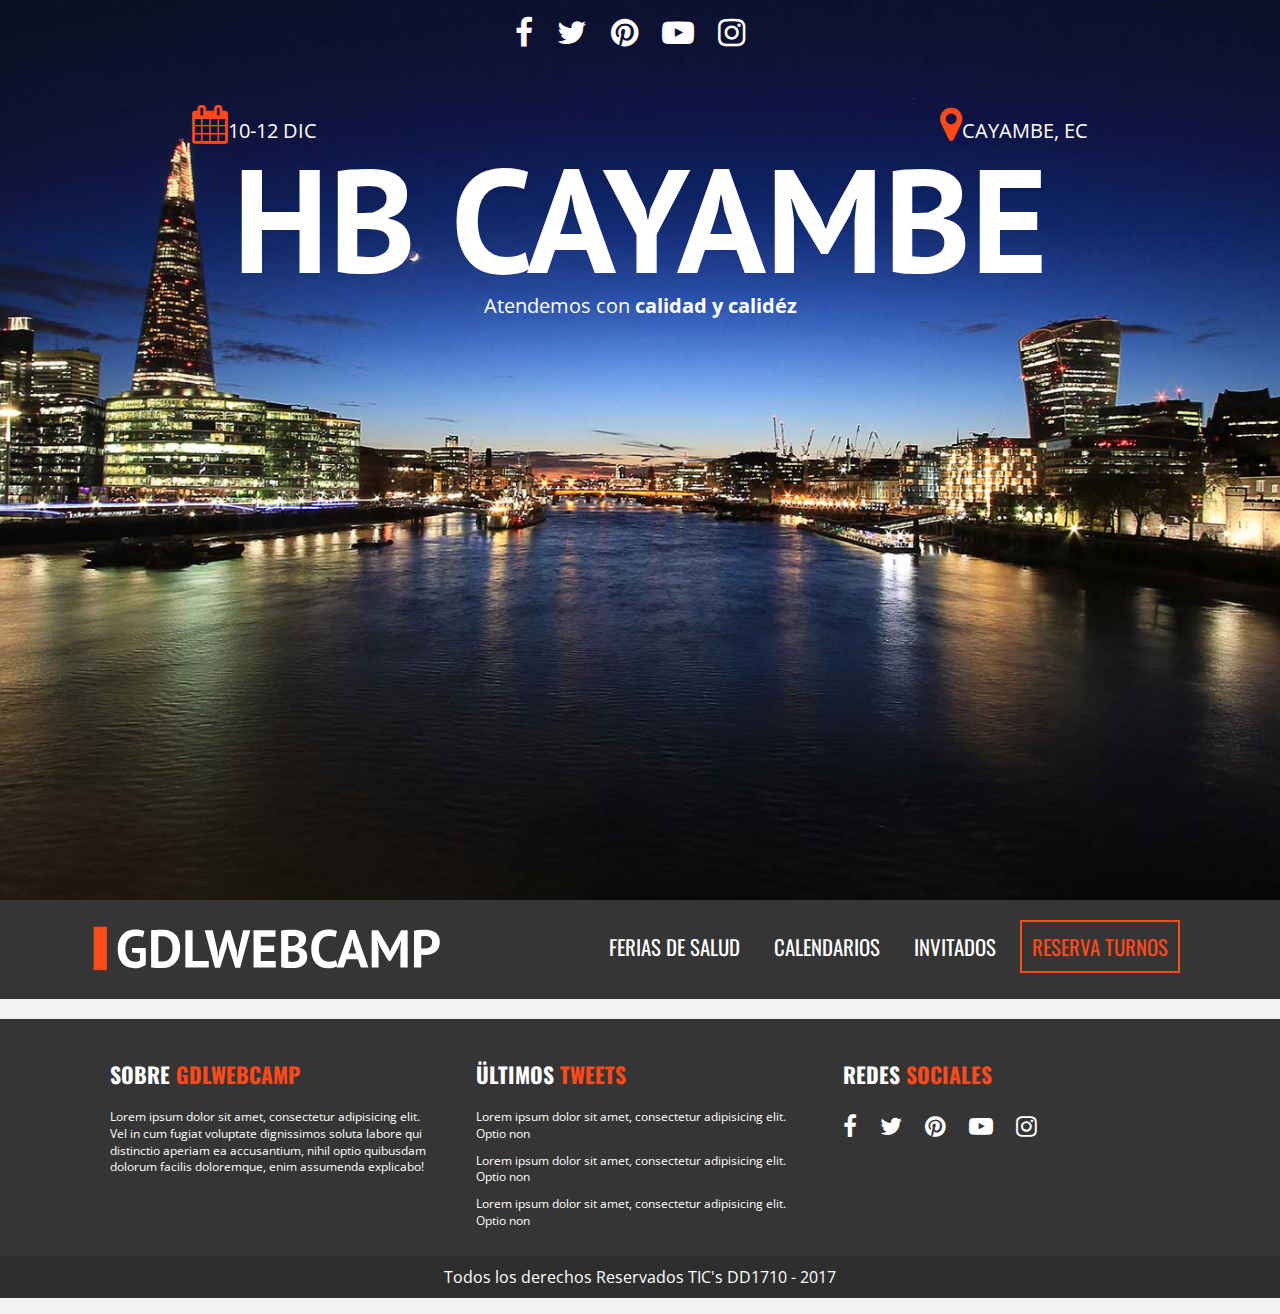
<file: registro.html>
<!doctype html>
<html class="no-js" lang="es">
    <head>
        <meta charset="utf-8">
        <meta http-equiv="x-ua-compatible" content="ie=edge">
        <title></title>
        <meta name="description" content="">
        <meta name="viewport" content="width=device-width, initial-scale=1">

        <link rel="apple-touch-icon" href="apple-touch-icon.png">
        <!-- Place favicon.ico in the root directory -->

        <link rel="stylesheet" href="css/normalize.css">
        <link rel="stylesheet" href="css/font-awesome.min.css">
        <link href="https://fonts.googleapis.com/css?family=Open+Sans|Oswald|PT+Sans" rel="stylesheet"> 
        <link rel="stylesheet" href="css/main.css">
        <script src="js/vendor/modernizr-2.8.3.min.js"></script>
    </head>
    <body>
        <!--[if lt IE 8]>
            <p class="browserupgrade">You are using an <strong>outdated</strong> browser. Please <a href="http://browsehappy.com/">upgrade your browser</a> to improve your experience.</p>
        <![endif]-->

        <!-- Add your site or application content here -->
        <header class="site-header">
            <div class="hero">
                <div class="contenido-header">
                    <nav class="redes-sociales">
                        <a href="#"><i class="fa fa-facebook" aria-hidden="true"></i></a>
                        <a href="#"><i class="fa fa-twitter" aria-hidden="true"></i></a>
                        <a href="#"><i class="fa fa-pinterest" aria-hidden="true"></i></a>
                        <a href="#"><i class="fa fa-youtube-play" aria-hidden="true"></i></a>
                        <a href="#"><i class="fa fa-instagram" aria-hidden="true"></i></a>
                    </nav>
                    <div class="informacion-evento">
                        <div class="clearfix">
                            <p class="fecha"><i class="fa fa-calendar" aria-hidden="true"></i>10-12 Dic</p>
                            <p class="ciudad"><i class="fa fa-map-marker" aria-hidden="true"></i>Cayambe, EC</p>
                        </div>
                       
                        <h1 class="nombre-sitio">HB Cayambe</h1>
                        <p class="slogan">Atendemos con <span>calidad y calidéz</span> </p>
                   </div> <!--Fin informacion evento -->
                  

                </div>
                
            </div> <!--Fin hero-->

         </header>

         <div class="barra">
            <div class="contenedor clearfix">
                <div class="logo">
                    <img src="img/logo.svg" alt="logo gdlwebcamp">
                </div>
                
                <div class="menu-movil">
                    <span></span>
                    <span></span>
                    <span></span>
                </div>

                <nav class="navegacion-principal clearfix">
                    <a href="#">Ferias de Salud</a>
                    <a href="#">Calendarios</a>
                    <a href="#">Invitados</a>
                    <a href="registro.html">Reserva Turnos</a>
                </nav>

            </div> <!--fin Contenedor -->

        </div> <!--fin Barra -->



            <footer class="site-footer">
                <div class="contenedor clearfix">
                    <div class="footer-informacion">
                        <h3>Sobre <span>gdlwebcamp</span></h3>
                        <p>Lorem ipsum dolor sit amet, consectetur adipisicing elit. Vel in cum fugiat voluptate dignissimos soluta labore qui distinctio aperiam ea accusantium, nihil optio quibusdam dolorum facilis doloremque, enim assumenda explicabo!</p>
                    </div>
                    <div class="ultimos-tweets">
                        <h3>ültimos <span>tweets</span></h3>
                        <ul>
                            <li>Lorem ipsum dolor sit amet, consectetur adipisicing elit. Optio non</li>
                            <li>Lorem ipsum dolor sit amet, consectetur adipisicing elit. Optio non</li>
                            <li>Lorem ipsum dolor sit amet, consectetur adipisicing elit. Optio non</li>
                        </ul>
                    </div>
                    <div class="footer-informacion">
                        <h3>Redes <span>sociales</span></h3>
                         <nav class="redes-sociales">
                        <a href="#"><i class="fa fa-facebook" aria-hidden="true"></i></a>
                        <a href="#"><i class="fa fa-twitter" aria-hidden="true"></i></a>
                        <a href="#"><i class="fa fa-pinterest" aria-hidden="true"></i></a>
                        <a href="#"><i class="fa fa-youtube-play" aria-hidden="true"></i></a>
                        <a href="#"><i class="fa fa-instagram" aria-hidden="true"></i></a>
                        </nav>
                    </div>
                                       
                </div>
                <p class="copyright">
                    Todos los derechos Reservados TIC's DD1710 - 2017
                </p>
            </footer>


        <script src="https://code.jquery.com/jquery-1.12.0.min.js"></script>
        <script>window.jQuery || document.write('<script src="js/vendor/jquery-1.12.0.min.js"><\/script>')</script>
        <script src="js/plugins.js"></script>
        <script src="js/main.js"></script>

        <!-- Google Analytics: change UA-XXXXX-X to be your site's ID. -->
        <script>
            (function(b,o,i,l,e,r){b.GoogleAnalyticsObject=l;b[l]||(b[l]=
            function(){(b[l].q=b[l].q||[]).push(arguments)});b[l].l=+new Date;
            e=o.createElement(i);r=o.getElementsByTagName(i)[0];
            e.src='https://www.google-analytics.com/analytics.js';
            r.parentNode.insertBefore(e,r)}(window,document,'script','ga'));
            ga('create','UA-XXXXX-X','auto');ga('send','pageview');
        </script>
    </body>
</html>
</file>
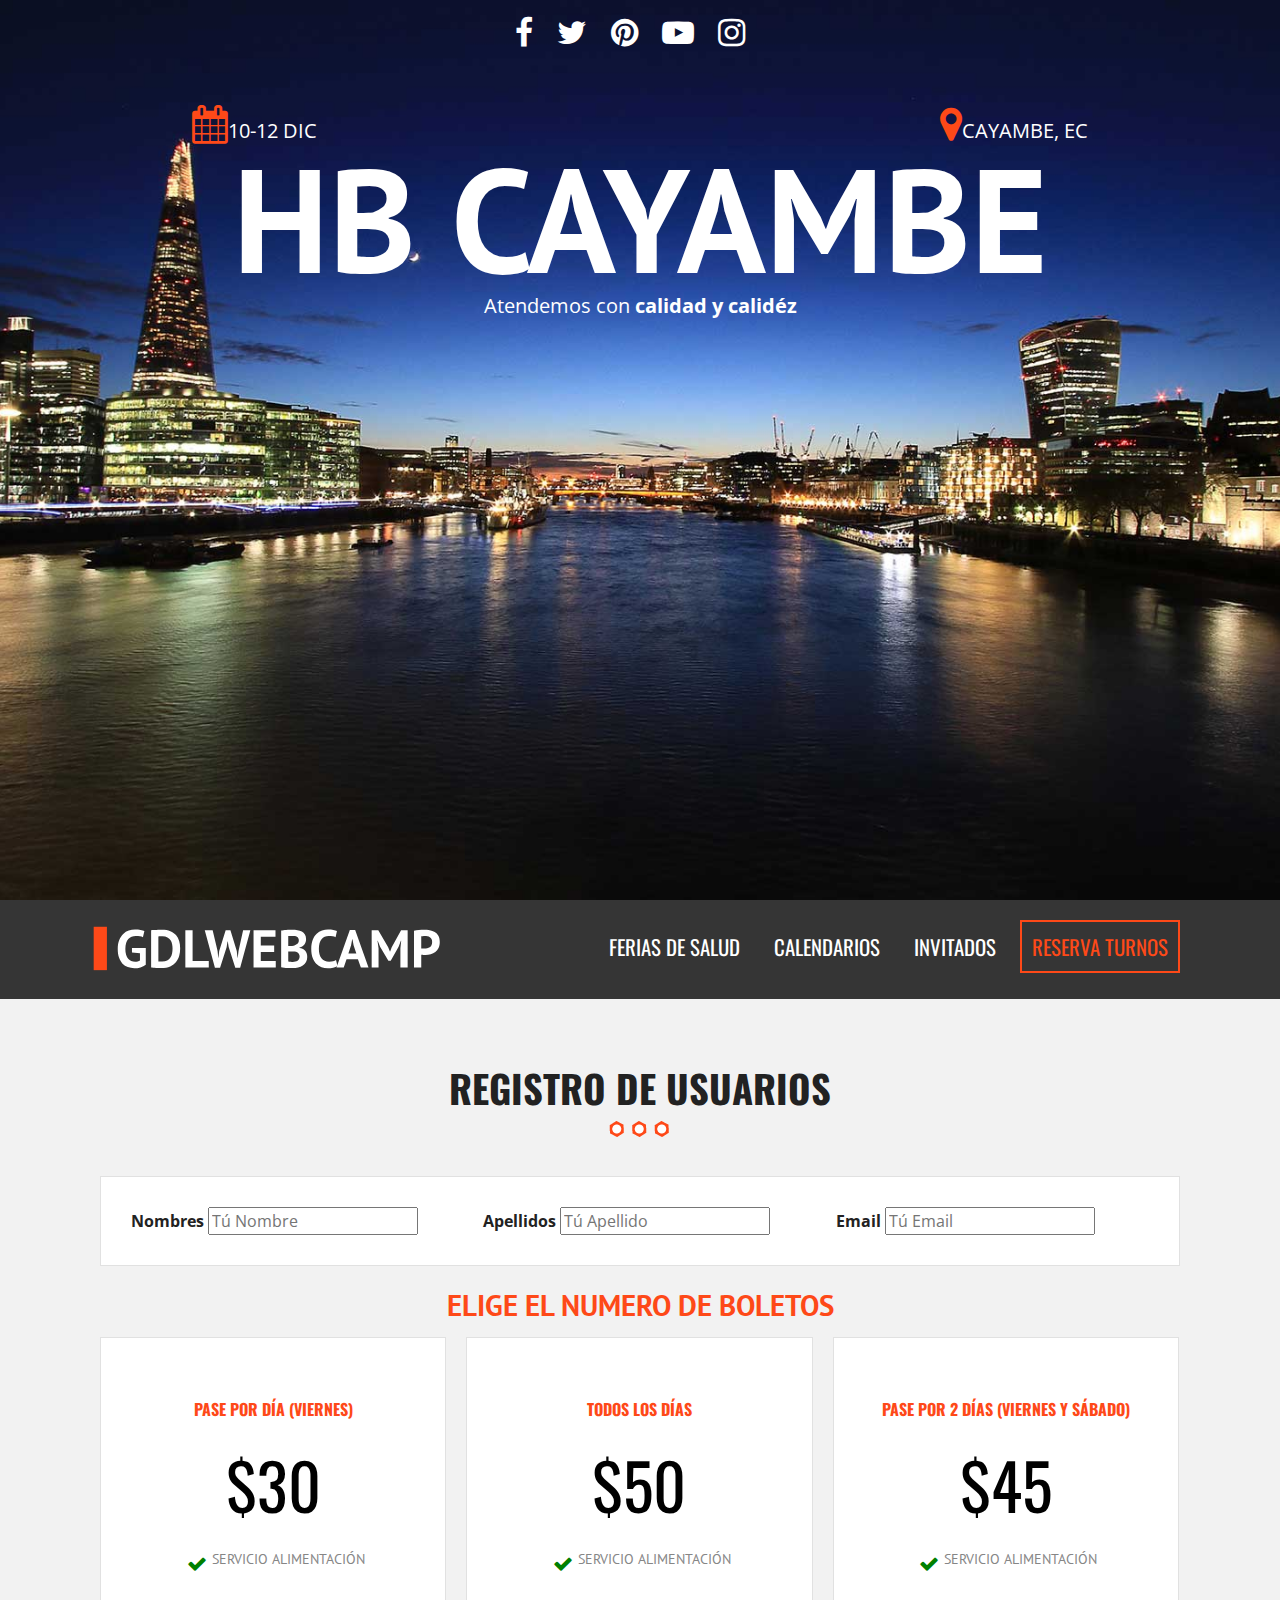
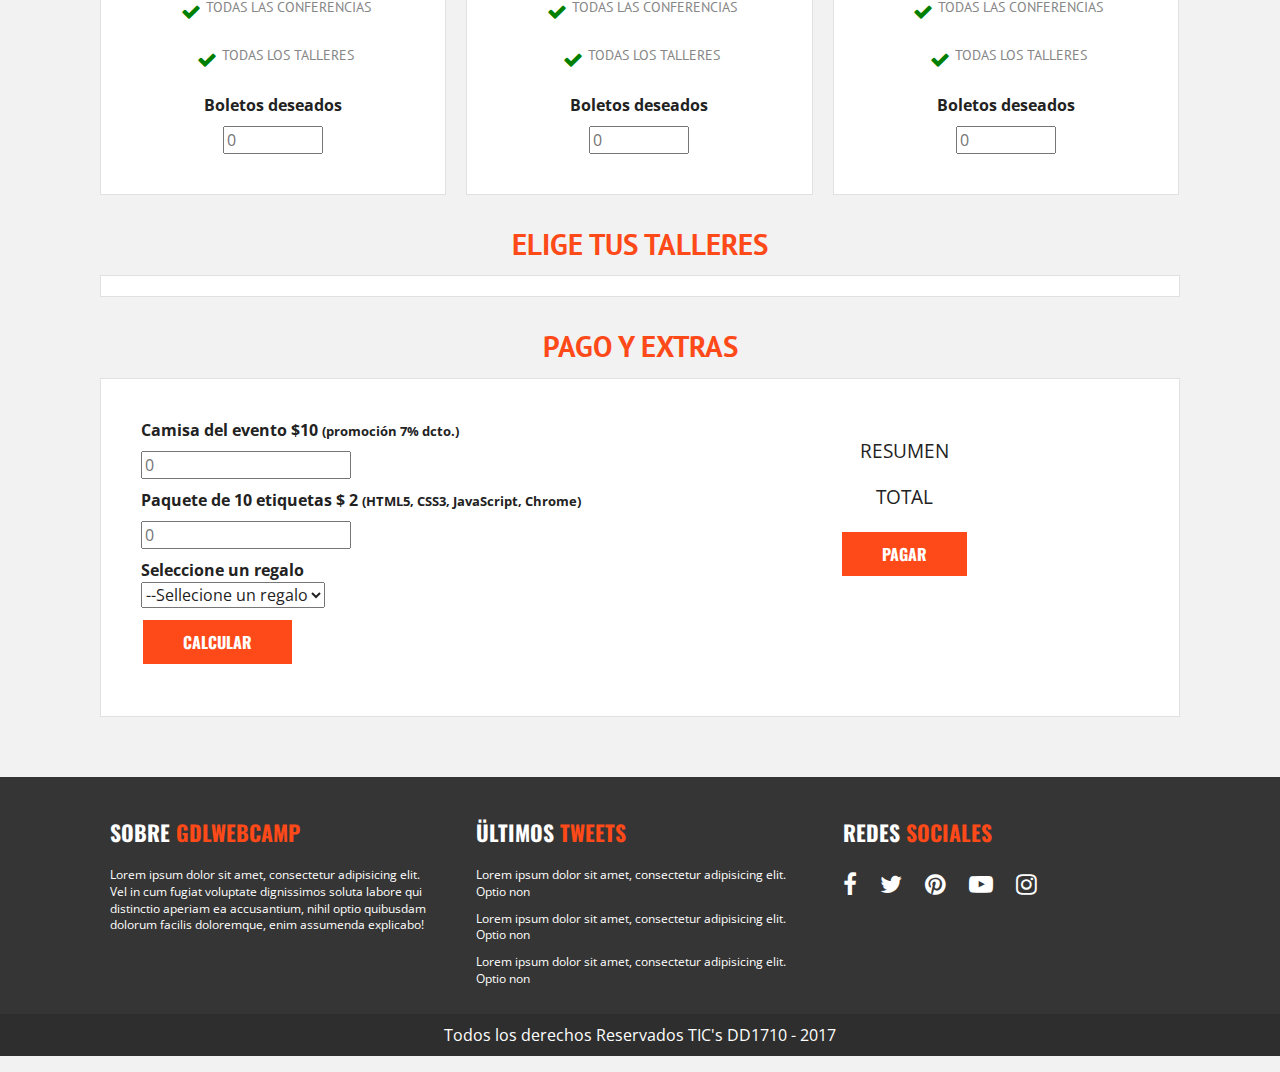
<file: registro2.html>
<!doctype html>
<html class="no-js" lang="es">
    <head>
        <meta charset="utf-8">
        <meta http-equiv="x-ua-compatible" content="ie=edge">
        <title></title>
        <meta name="description" content="">
        <meta name="viewport" content="width=device-width, initial-scale=1">

        <link rel="apple-touch-icon" href="apple-touch-icon.png">
        <!-- Place favicon.ico in the root directory -->

        <link rel="stylesheet" href="css/normalize.css">
        <link rel="stylesheet" href="css/font-awesome.min.css">
        <link href="https://fonts.googleapis.com/css?family=Open+Sans|Oswald|PT+Sans" rel="stylesheet"> 
        <link rel="stylesheet" href="css/main.css">
        <script src="js/vendor/modernizr-2.8.3.min.js"></script>
    </head>
    <body>
        <!--[if lt IE 8]>
            <p class="browserupgrade">You are using an <strong>outdated</strong> browser. Please <a href="http://browsehappy.com/">upgrade your browser</a> to improve your experience.</p>
        <![endif]-->

        <!-- Add your site or application content here -->
        <header class="site-header">
            <div class="hero">
                <div class="contenido-header">
                    <nav class="redes-sociales">
                        <a href="#"><i class="fa fa-facebook" aria-hidden="true"></i></a>
                        <a href="#"><i class="fa fa-twitter" aria-hidden="true"></i></a>
                        <a href="#"><i class="fa fa-pinterest" aria-hidden="true"></i></a>
                        <a href="#"><i class="fa fa-youtube-play" aria-hidden="true"></i></a>
                        <a href="#"><i class="fa fa-instagram" aria-hidden="true"></i></a>
                    </nav>
                    <div class="informacion-evento">
                        <div class="clearfix">
                            <p class="fecha"><i class="fa fa-calendar" aria-hidden="true"></i>10-12 Dic</p>
                            <p class="ciudad"><i class="fa fa-map-marker" aria-hidden="true"></i>Cayambe, EC</p>
                        </div>
                       
                        <h1 class="nombre-sitio">HB Cayambe</h1>
                        <p class="slogan">Atendemos con <span>calidad y calidéz</span> </p>
                   </div> <!--Fin informacion evento -->
               </div> 
            </div> <!--Fin hero-->

         </header>

         <div class="barra">
            <div class="contenedor clearfix">
                <div class="logo">
                    <img src="img/logo.svg" alt="logo gdlwebcamp">
                </div>
                
                <div class="menu-movil">
                    <span></span>
                    <span></span>
                    <span></span>
                </div>

                <nav class="navegacion-principal clearfix">
                    <a href="#">Ferias de Salud</a>
                    <a href="#">Calendarios</a>
                    <a href="#">Invitados</a>
                    <a href="registro.html">Reserva Turnos</a>
                </nav>

            </div> <!--fin Contenedor -->

        </div> <!--fin Barra -->
        
        <section class="seccion contenedor">
            <h2> Registro de Usuarios</h2>
            <form id="registro" class="registro" action="index.html" method="post">
                <div id="datos_usuario" class="registro caja clearfix">
                    <div class="campo">
                        <label for="nombre">Nombres </label>
                        <input type="text" id="nombre" name="nombre" placeholder="Tú Nombre">
                    </div>
                     <div class="campo">
                        <label for="apellido">Apellidos </label>
                        <input type="text" id="apellido" name="apellido" placeholder="Tú Apellido">
                    </div>
                    <div class="campo">
                        <label for="email">Email </label>
                        <input type="email" id="email" name="email" placeholder="Tú Email">
                    </div>
                    <div class="error"></div>
                </div> <!--- Final datos usuarios -->
                
                <div class="paquetes">
                    <h3>Elige el numero de boletos</h3>
                    <ul class="lista-precios clearfix">
                    <li>
                        <div class="tabla-precio">
                            <h3>Pase por día (Viernes) </h3>
                            <p class="numero">$30</p>
                            <ul>
                                <li>Servicio Alimentación</li>
                                <li>Todas las conferencias</li>
                                <li>Todas los talleres</li>
                            </ul>
                            <div class="orden">
                                    <label for="pase_dia">Boletos deseados</label>
                                    <input type="number" min="0" id="pase_dia" size="3" placeholder="0">
                            </div>
                        </div>
                            
                    </li>

                     <li>
                        <div class="tabla-precio">
                            <h3>Todos los días  </h3>
                            <p class="numero">$50</p>
                            <ul>
                                <li>Servicio Alimentación</li>
                                <li>Todas las conferencias</li>
                                <li>Todas los talleres</li>
                            </ul>
                             <div class="orden">
                                    <label for="pase_completo">Boletos deseados</label>
                                    <input type="number" min="0" id="pase_completo" size="3" placeholder="0">
                            </div>
                        </div>
                            
                    </li>

                     <li>
                        <div class="tabla-precio">
                            <h3>Pase por 2 días (viernes y sábado)</h3>
                            <p class="numero">$45</p>
                            <ul>
                                <li>Servicio Alimentación</li>
                                <li>Todas las conferencias</li>
                                <li>Todas los talleres</li>
                            </ul>
                            <div class="orden">
                                    <label for="pase_dosdias">Boletos deseados</label>
                                    <input type="number" min="0" id="pase_dosdias" size="3" placeholder="0">
                            </div>
                            </div>
                        </li>    
                    </ul>
                </div> <!--- Final de paquetes -->

                 <div id="eventos" class="eventos clearfix">
                         <h3>Elige tus talleres</h3>
                         <div class="caja">
                               <div id="viernes" class="contenido-dia clearfix">
                                   <h4>Viernes</h4>
                                       <div>
                                           <p>Talleres:</p>
                                           <label><input type="checkbox" name="registro[]" id="taller_01" value="taller_01"><time>10:00</time> Responsive Web Design</label>
                                           <label><input type="checkbox" name="registro[]" id="taller_02" value="taller_02"><time>12:00</time> Flexbox</label>
                                           <label><input type="checkbox" name="registro[]" id="taller_03" value="taller_03"><time>14:00</time> HTML5 y CSS3</label>
                                           <label><input type="checkbox" name="registro[]" id="taller_04" value="taller_04"><time>17:00</time> Drupal</label>
                                           <label><input type="checkbox" name="registro[]" id="taller_05" value="taller_05"><time>19:00</time> WordPress</label>
                                       </div>
                                       <div>
                                           <p>Conferencias:</p>
                                           <label><input type="checkbox" name="registro[]" id="conf_01" value="conf_01"><time>10:00</time> Como ser Freelancer</label>
                                           <label><input type="checkbox" name="registro[]" id="conf_02" value="conf_02"><time>17:00</time> Tecnologías del Futuro</label>
                                           <label><input type="checkbox" name="registro[]" id="conf_03" value="conf_03"><time>19:00</time> Seguridad en la Web</label>
                                       </div>
                                       <div>
                                           <p>Seminarios:</p>
                                           <label><input type="checkbox" name="registro[]" id="sem_01" value="sem_01"><time>10:00</time> Diseño UI y UX para móviles</label>
                                       </div>
                               </div> <!--#viernes-->
                               <div id="sabado" class="contenido-dia clearfix">
                                   <h4>Sábado</h4>
                                   <div>
                                         <p>Talleres:</p>
                                         <label><input type="checkbox" name="registro[]" id="taller_06" value="taller_06"><time>10:00</time> AngularJS</label>
                                         <label><input type="checkbox" name="registro[]" id="taller_07" value="taller_07"><time>12:00</time> PHP y MySQL</label>
                                         <label><input type="checkbox" name="registro[]" id="taller_08" value="taller_08"><time>14:00</time> JavaScript Avanzado</label>
                                         <label><input type="checkbox" name="registro[]" id="taller_09" value="taller_09"><time>17:00</time> SEO en Google</label>
                                         <label><input type="checkbox" name="registro[]" id="taller_10" value="taller_10"><time>19:00</time> De Photoshop a HTML5 y CSS3</label>
                                         <label><input type="checkbox" name="registro[]" id="taller_11" value="taller_11"><time>21:00</time> PHP Medio y Avanzado</label>
                                   </div>
                                   <div>
                                         <p>Conferencias:</p>
                                         <label><input type="checkbox" name="registro[]" id="conf_04" value="conf_04"><time>10:00</time> Como crear una tienda online que venda millones en pocos días</label>
                                         <label><input type="checkbox" name="registro[]" id="conf_05" value="conf_05"><time>17:00</time> Los mejores lugares para encontrar trabajo</label>
                                         <label><input type="checkbox" name="registro[]" id="conf_06" value="conf_06"><time>19:00</time> Pasos para crear un negocio rentable</label>
                                   </div>
                                   <div>
                                         <p>Seminarios:</p>
                                         <label><input type="checkbox" name="registro[]" id="sem_02" value="sem_02"><time>10:00</time> Aprende a Programar en una mañana</label>
                                         <label><input type="checkbox" name="registro[]" id="sem_03" value="sem_03"><time>17:00</time> Diseño UI y UX para móviles</label>
                                   </div>
                               </div> <!--#sabado-->
                               <div id="domingo" class="contenido-dia clearfix">
                                   <h4>Domingo</h4>
                                   <div>
                                         <p>Talleres:</p>
                                         <label><input type="checkbox" name="registro[]" id="taller_12" value="taller_12"><time>10:00</time> Laravel</label>
                                         <label><input type="checkbox" name="registro[]" id="taller_13" value="taller_13"><time>12:00</time> Crea tu propia API</label>
                                         <label><input type="checkbox" name="registro[]" id="taller_14" value="taller_14"><time>14:00</time> JavaScript y jQuery</label>
                                         <label><input type="checkbox" name="registro[]" id="taller_15" value="taller_15"><time>17:00</time> Creando Plantillas para WordPress</label>
                                         <label><input type="checkbox" name="registro[]" id="taller_16" value="taller_16"><time>19:00</time> Tiendas Virtuales en Magento</label>
                                   </div>
                                   <div>
                                         <p>Conferencias:</p>
                                         <label><input type="checkbox" name="registro[]" id="conf_07" value="conf_07"><time>10:00</time> Como hacer Marketing en línea</label>
                                         <label><input type="checkbox" name="registro[]" id="conf_08" value="conf_08"><time>17:00</time> ¿Con que lenguaje debo empezar?</label>
                                         <label><input type="checkbox" name="registro[]" id="conf_09" value="conf_09"><time>19:00</time> Frameworks y librerias Open Source</label>
                                   </div>
                                   <div>
                                         <p>Seminarios:</p>
                                         <label><input type="checkbox" name="registro[]" id="sem_04" value="sem_04"><time>14:00</time> Creando una App en Android en una tarde</label>
                                         <label><input type="checkbox" name="registro[]" id="sem_05" value="sem_05"><time>17:00</time> Creando una App en iOS en una tarde</label>
                                   </div>
                               </div> <!--#domingo-->
                           </div><!--.caja-->
                </div> <!--#eventos-->    
                
            

                <div id="resumen" class="resumen">
                    <h3>Pago y Extras</h3>
                    <div class="caja clearfix">
                            <div class="extras">
                                <div class="orden">
                                    <label for="camisa_evento">Camisa del evento $10 <small>(promoción 7% dcto.)</small></label>
                                    <input type="number" min="0" id="camisa_evento" size="3" placeholder="0">
                                </div> <!--- Orden -->
                                <div class="orden">
                                    <label for="etiquetas">Paquete de 10 etiquetas $ 2 <small>(HTML5, CSS3, JavaScript, Chrome)</small></label>
                                    <input type="number" min="0" id="etiquetas" size="3" placeholder="0">
                                </div> <!--- Orden -->
                                <div class="orden">
                                    <label for="regalo">Seleccione un regalo</label> <br>
                                    <select id="regalo" required>
                                        <option value="">--Sellecione un regalo</option>
                                        <option value="ETI">Etiquetas</option>
                                        <option value="PUL">Pulsera</option>
                                        <option value="PLU">Pluma</option>
                                    </select> 
                               
                                <input type="button" id="calcular" class="button" value="Calcular">
                            </div><!--- Extras -->
                            </div>
                            <div class="total">
                                <p>Resumen</p>
                                <div id="lista-productos">
  
                                </div>
                                <p>Total</p>
                                <div id="suma-total">
                                    
                                </div>
                                <input id="btnRegistro" type="submit" class="button" value="Pagar">
                            </div><!--- Total -->
                    </div><!--- Caja -->
                </div> <!--- Resumen -->   
                        
            </form>    
        </section>
        

        <footer class="site-footer">
                <div class="contenedor clearfix">
                    <div class="footer-informacion">
                        <h3>Sobre <span>gdlwebcamp</span></h3>
                        <p>Lorem ipsum dolor sit amet, consectetur adipisicing elit. Vel in cum fugiat voluptate dignissimos soluta labore qui distinctio aperiam ea accusantium, nihil optio quibusdam dolorum facilis doloremque, enim assumenda explicabo!</p>
                    </div>
                    <div class="ultimos-tweets">
                        <h3>ültimos <span>tweets</span></h3>
                        <ul>
                            <li>Lorem ipsum dolor sit amet, consectetur adipisicing elit. Optio non</li>
                            <li>Lorem ipsum dolor sit amet, consectetur adipisicing elit. Optio non</li>
                            <li>Lorem ipsum dolor sit amet, consectetur adipisicing elit. Optio non</li>
                        </ul>
                    </div>
                    <div class="footer-informacion">
                        <h3>Redes <span>sociales</span></h3>
                         <nav class="redes-sociales">
                        <a href="#"><i class="fa fa-facebook" aria-hidden="true"></i></a>
                        <a href="#"><i class="fa fa-twitter" aria-hidden="true"></i></a>
                        <a href="#"><i class="fa fa-pinterest" aria-hidden="true"></i></a>
                        <a href="#"><i class="fa fa-youtube-play" aria-hidden="true"></i></a>
                        <a href="#"><i class="fa fa-instagram" aria-hidden="true"></i></a>
                        </nav>
                    </div>
                                       
                </div>
                <p class="copyright">
                    Todos los derechos Reservados TIC's DD1710 - 2017
                </p>
            </footer>


        <script src="https://code.jquery.com/jquery-1.12.0.min.js"></script>
        <script>window.jQuery || document.write('<script src="js/vendor/jquery-1.12.0.min.js"><\/script>')</script>
        <script src="js/plugins.js"></script>
        <script src="js/main.js"></script>

        <!-- Google Analytics: change UA-XXXXX-X to be your site's ID. -->
        <script>
            (function(b,o,i,l,e,r){b.GoogleAnalyticsObject=l;b[l]||(b[l]=
            function(){(b[l].q=b[l].q||[]).push(arguments)});b[l].l=+new Date;
            e=o.createElement(i);r=o.getElementsByTagName(i)[0];
            e.src='https://www.google-analytics.com/analytics.js';
            r.parentNode.insertBefore(e,r)}(window,document,'script','ga'));
            ga('create','UA-XXXXX-X','auto');ga('send','pageview');
        </script>
    </body>
</html>
</file>
<file: css/main.css>
/*! HTML5 Boilerplate v5.3.0 | MIT License | https://html5boilerplate.com/ */

/*
 * What follows is the result of much research on cross-browser styling.
 * Credit left inline and big thanks to Nicolas Gallagher, Jonathan Neal,
 * Kroc Camen, and the H5BP dev community and team.
 */

/* ==========================================================================
   Base styles: opinionated defaults
   ========================================================================== */

html {
    color: #222;
    font-size: 1em;
    line-height: 1.4;
}

/*
 * Remove text-shadow in selection highlight:
 * https://twitter.com/miketaylr/status/12228805301
 *
 * These selection rule sets have to be separate.
 * Customize the background color to match your design.
 */

::-moz-selection {
    background: #b3d4fc;
    text-shadow: none;
}

::selection {
    background: #b3d4fc;
    text-shadow: none;
}

/*
 * A better looking default horizontal rule
 */

hr {
    display: block;
    height: 1px;
    border: 0;
    border-top: 1px solid #ccc;
    margin: 1em 0;
    padding: 0;
}

/*
 * Remove the gap between audio, canvas, iframes,
 * images, videos and the bottom of their containers:
 * https://github.com/h5bp/html5-boilerplate/issues/440
 */

audio,
canvas,
iframe,
img,
svg,
video {
    vertical-align: middle;
}

/*
 * Remove default fieldset styles.
 */

fieldset {
    border: 0;
    margin: 0;
    padding: 0;
}

/*
 * Allow only vertical resizing of textareas.
 */

textarea {
    resize: vertical;
}

/* ==========================================================================
   Browser Upgrade Prompt
   ========================================================================== */

.browserupgrade {
    margin: 0.2em 0;
    background: #ccc;
    color: #000;
    padding: 0.2em 0;
}

/* ==========================================================================
   Author's custom styles
   ========================================================================== */
html{
    
    -webkit-box-sizing: border-box;
    -moz-box-sizing: border-box;
    box-sizing: border-box;

}

*, *:before, *:after {
    box-sizing: inherit;
}

body {
    background-color: #f2f2f2;
    font-family: 'Open Sans', sans-serif;
}

/** Globales */
.contenedor {
    width: 98%;
    margin: 0 auto;
}
@media only screen and (min-width: 480px){
    .contenedor {
    width: 95%;
    }
}
@media only screen and (min-width: 768px){
    .contenedor {
    width: 90%;
    }
}
@media only screen and (min-width: 992px){
    .contenedor {
    width: 90%;
    max-width: 1100px;
    }
}

.seccion {
    padding: 30px 0;
}
.seccion p{
    font-size: 1.2em;
    text-align: center;
}
h2 {
    font-family: 'Oswald', sans-serif;
    font-size: 2.4em;
    text-transform: uppercase;
    text-align: center;
}
h2::after{
    content: '';
    margin: 0 auto;
    background-image: url(../img/separador.png);
    height: 30px;
    width: 100px;
    display: block;
} 


h3 {
    font-size: 1.8em;
    color: #fe4918;
    font-family: 'PT Sans', sans-serif; 
    margin: 0;    
}

.button {
    background: #fe4918;
    padding: 10px 40px;
    color: #ffffff;
    text-transform: uppercase;
    font-weight: bold;
    font-family: 'Oswald', sans-serif;
    text-decoration: none;
    font-size: 1em;
    margin-top: 20px;
    display: inline-block;
    transition: all .3s ease;
    border: 2px solid;
}
.button.transparente{
    background-color: transparent;
    border: 2px solid #ffffff;
}
.button.transparente:hover{
    border: 2px solid #fe4918;
}

.button.hollow,
.button.hollow:hover{
    background-color: white;
    color: #fe4918;

}
.button:hover{
    background-color: #e33000;
}

.float-rigth{
    float: right;
}
ul {
    list-style: none;
    margin: 0;
    padding: 0;
}

/** Lettering **/

h1.nombre-sitio span{
    position: relative;
    text-shadow: 0 0 30px #fe4918;  
}

@media only screen and (min-width: 992px){
   .char1{
        top: 20px; right: 20px;
   }
   .char2{
        top: 0px; right: 20px;
   }
   .char3{
        top: 10px; right: 20px;
   }
   .char4{
        top: 5px; right: 10px;
   }
   .char5{
        top: 15px; right: 10px;
   }
   .char6{
        top: 5px; right: 10px;    
   }
   .char7{
        top: 20px; right: -10px;    
   }
   .char8{
        top: 0px; right: 10px;    
   }
   .char9{
        top: 10px; right: 20px;    
   }
   .char10{
        top: 20px; right: 20px;    
   }       
}    


/** Header **/
div.hero {
    background-image: url(../img/encabezado.jpg);
    height: 100vh;
    background-position: top center;
    background-size: cover;
}
div.contenido-header {
    padding-top: 40px;
}
@media only screen and (min-width: 768px){
    div.contenido-header {
    padding-top: 10px;
    }    
}

nav.redes-sociales {
    text-align: center;
}

nav.redes-sociales a {
    color: #ffffff;
    font-size: 2em;
    margin-right: 20px;
}
nav.redes-sociales a last-child {
   margin-right: 0;
}
div.informacion-evento {
    text-align: center;
    color: #ffffff;
}
@media only screen and (min-width: 768px){
    div.informacion-evento{ 
    width: 70%;
    margin: 0 auto;
    margin-top: 50px; 
    }
}

div.informacion-evento p{
    margin: 0;
    display: inline;
    font-size: 20px;
    text-transform: uppercase;
}
div.informacion-evento p i{
    color: #fe4918;
    font-size: 2.4rem;
}

p.fecha{
    float: left;    
}
p.fecha{
    float: left;    
}
p.ciudad {
    float: right;
    text-align: right;
}
p.slogan {
    text-transform: none!important;
}
p.slogan span {
    font-weight: bold;
}
h1.nombre-sitio {
    font-size: 5.9vw;
    text-transform: uppercase;
    font-family: 'PT Sans', sans-serif;     
}
@media only screen and (min-width: 768px){
    h1.nombre-sitio {
    font-size: 11.5vw;
    margin: 0;
    line-height: 1;
    }
}
div.barra {
    background-color: #353535;
    padding: 20px 0;
    z-index: 2;
}
.fixed{
    position: fixed;
    width: 100%;
    top: 0;
    left: 0;
}

div.logo {
    width: 80%;
    float: left;
}
div.logo img{
    width: 100%;
}
 
@media only screen and (min-width: 768px){
  div.logo{
    width: 33%;
   }
}


/** Nav - Principal **/
nav.navegacion-principal a{
    display: none;
    width: 100%;
}

nav.navegacion-principal a{
    font-family: 'Oswald', sans-serif;
    color: #ffffff;
    font-size: 1.3em;
    text-transform: uppercase;
    text-decoration: none;
    transition: all .6s ease;
    width: 100%;
    display: block;
    text-align: center;
    margin-bottom: 20px;
}
nav.navegacion-principal a:hover{
    background-color: #fe4918;
}
nav.navegacion-principal a:last-child{
    border: 2px solid #fe4918;
    color: #fe4918;
}
nav.navegacion-principal a:last-child:hover{
    color: #ffffff;
}
@media only screen and (min-width: 768px){
  nav.navegacion-principal{
    width: 67%;
    float: right;
    text-align: right;
    display: block;
   }
   
nav.navegacion-principal a{
   padding: 10px 10px;
   display: inline-block;
    width: auto;
    display: inline-block;
    text-align: center;
    margin: 0 10px 0 0; 
    }
}
/**  Menu Movil**/
div.menu-movil {
    width: 60px;
    display: block;
    float: right;
    text-align: right;
    margin-top: 12px;
}
div.menu-movil:hover {
    cursor: pointer;
}
@media only screen and (min-width: 768px){
    div.menu-movil {
        display: none;
    }
}

div.menu-movil span{
    height: 8px;
    margin-bottom: 6px;
    background-color: #ffffff;
    display: block;
}

/** Talleres **/
section.programa{
    position: relative;
}
div.contenedor-video{
    max-width: 100%;
    overflow-x: hidden;
}
div.contenido-programa{
    position: absolute;
    top: 0;
    left: 0;
    height: 100%;
    width: 100%;
}
div.programa-evento{
    background-color: rgba(255, 255, 255, .8); 
    padding: 15px;
    margin-top: 80px;
}
@media only screen and (min-width: 768px){
    div.programa-evento{
        width: 70%;
    }
}
@media only screen and (min-width: 992px){
    div.programa-evento{
        width: 50%;
    }
}
nav.menu-programa{
    width: 100%;
    
  
}
@media only screen and (min-width: 768px){
    nav.menu-programa{
        display: table;
    }
}
nav.menu-programa a {
    display: block;
    text-align: center;
    color: #000000;
    text-decoration: none;
    font-family: 'Oswald', sans-serif;
    margin-bottom: 10px;
    font-size: 1.2em;
    position: relative;
      padding-bottom: 10px;
      border-bottom: 1px solid #f34918;
}

nav.menu-programa a.activo::after {
    position: absolute;
    content: '';
    left: 0;
    right: 0;
    margin-left: auto;
    margin-right: auto;
    height: 20px;
    width: 30px;
    background-image: url('../img/talleres-flecha.jpg');
    background-position: top center ;
    background-repeat: no-repeat; ;

    bottom: -20px;
}

@media only screen and (min-width: 768px){
    nav.menu-programa a {
        display: table-cell;
    }
}
nav.menu-programa a i,
div.detalle-evento p i{
    color: #fe4918;
    font-size: 1.6em;
    margin-right: 10px;
}
/** Detalle Evento **/
div.detalle-evento {
    margin-top: 20px;
    border-bottom: 1px solid Black;
    padding: 10px 20px ;
}
div.detalle-evento:nth-child(2) {
    border: none;
}

div.detalle-evento p {
    margin-bottom: 20px;
    font-size: 20px;
}

/** Invitados **/
ul.lista-invitados li{
    padding: 10px;
    float: left;
}
@media only screen and (min-width: 480px){
    ul.lista-invitados li{
        width: 50%;
    }   
}
@media only screen and (min-width: 768px){
    ul.lista-invitados li{
        width: 33.3%;
    }   
}
div.invitado{
    position: relative;
    overflow: hidden; 
}
div.invitado img{
    max-width: 100%;
    filter: grey;
    -webkit-filter: grayscale(1);
    -webkit-transition: all .3s ease-in-out;
}
div.invitado:hover img{
    -webkit-filter: grayscale(0);
    -webkit-transform: scale(1.2); 
}

div.invitado p{
    position: absolute;
    bottom: 0;
    left: 0;
    padding: 15px 10px;
    margin: 0;
    background-color: rgba(0, 0, 0, 0.55);
    width: 100%;
    text-align: left;
    font-family: 'Oswald', sans-serif;
    color: #fe4918;
    text-transform: uppercase;
    transition: all .5s ease-in-out;
}
div.invitado:hover p{
    bottom: -80px;
    opacity: 0;
}

/**  Contador **/
.parallax::before{
    width: 100%;
    height: 100%;
    position: absolute;
    top: 0;
    left: 0;
    background-repeat: no-repeat;
    background-size: cover;
    background-position: center center;  
    background-attachment: fixed;
    -webkit-filter: brightness(.8) ;  
    filter: brightness(.8);
}
div.contador{
    position: relative;
    height: auto;
}
div.contador::before{
    background-image: url(../img/bg-resumen.jpg);
    content: '';
}
ul.resumen-evento {
    position: relative;
    padding: 125px 0;
}
ul.resumen-evento li {
    width: 50%;
    float: left;
    text-align: center;
    color: #ffffff;
    text-transform: uppercase;
    font-family: 'Oswald', sans-serif;
    font-size: 24px;
}
@media only screen and (min-width: 768px){
    ul.resumen-evento li {
        width: 25%;
    }   
}

p.numero{
    color: #fe4918;
    font-size: 4em;
    display: block;
    margin: 0 0 10px 0;
    font-family: 'Oswald', sans-serif;
}
/** Tabla de precios **/
ul.lista-precios >li{
    padding: 10px;
}
@media only screen and (min-width: 768px){
    ul.lista-precios >li {
        float: left;
        width: 33.3%;
    }   
}
div.tabla-precio{
    border: 1px solid #e1e1e1;
    background-color: #ffffff;
    padding: 40px 0;
    text-align: center;
    transition: all .3s ease ;

}
div.tabla-precio:hover{
    transform: scale(1.1);
    border: 1px solid #fe4918;
    box-shadow: 0px 0px 50px #666;
}
div.tabla-precio ul li{
  font-family: 'PT Sans', sans-serif;
  font-size: 14px;
  margin-bottom: 20px;
  text-transform: uppercase;
  color: #868686;     
}
div.tabla-precio ul li:before{
  font-family: 'FontAwesome';
  display: inline-block;
  vertical-align: top;
  padding: 0 5px;
  font-size: 20px;
  color: green;
  -webkit-font-smoothing: antialiased;
  content: '\f00c';
}
div.tabla-precio h3{
  font-family: 'Oswald', sans-serif;
  font-size: 16px;
  text-transform: uppercase;
}
div.tabla-precio p{
  color: #000000;
  margin: 20px 0;
}
/** MAPA**/
div.mapa{
    height: 420px;
    background-color: green;
}
/** Testimoniales**/
div.testimoniales{
    padding-bottom: 20px;
}
div.testimonial{
    padding: 5px; 
}
@media only screen and (min-width: 768px){
    div.testimonial {
        float: left;
        width: 33.3%;
    }   
}
blockquote {
    background-color: #ffffff;
    border: 1px solid #e1e1e1;
    position: relative;
    margin: 0 0 10px 0;
    padding-bottom: 20px;
}
blockquote p{
    text-align: justify!important;
    font-size: 1em!important;
    font-family: 'PT Sans', sans-serif;font-family;
    padding: 0 20px 0 65px ;
}
blockquote p::before{
    content: '\201c';
    position: absolute;
    left: 13px;
    top: 8px;
    font-size: 8rem;
    margin: 0;
    padding: 0;
    line-height: 1;
    color:#fe4918;
}
footer.info-testimonial{
    padding: 0;
    background-color: transparent;
}
footer.info-testimonial img{
    float: left;
    width: 20%;
    border-radius: 50%;
    margin-left: 20px;
}
footer.info-testimonial cite{
    text-align: left;
    color: #fe4918;
    text-transform: uppercase;
    font-size: 12px;
    padding-top: 20px;
    width: 66.6%
    float: right;
    font-weight: bold;
    font-style: normal;
}
footer.info-testimonial cite span{
    color: #000000;
    display: block;
    text-transform: none;
    margin-top: 5px;
    text-align: center;
}

/** News Letter **/
div.newsletter{
    position: relative;
    height: auto;
}
div.newsletter::before{
    background-image: url(../img/bg-newsletter.jpg);
    content: '';
}
div.newsletter .contenido{
    padding:100px 0;
    color: #ffffff;
    text-align: center;
    position: relative;
}
div.newsletter .contenido p{
    font-size: 1.2em;
    text-transform: lowercase; 
}
div.newsletter .contenido h3{
    color: #ffffff;
    text-transform: uppercase;
    font-size: 7vw;
    font-family: 'PT Sans', sans-serif;font-family;
}
/** Cuenta regresiva**/
div.cuenta-regresiva ul li{
    text-transform: uppercase;
    font-family: 'Oswald', sans-serif;
    font-size: 1.6rem;
    text-align: center;
}
@media only screen and (min-width: 768px){
   div.cuenta-regresiva ul li {
        width: 25%;
        float: left;
    }   
/** Footer **/
footer {
    background-color: #353535;
    padding-top: 40px;
    margin-top: 20px;
}
footer .contenedor >div{
    color: #ffffff;
    padding: 0px 20px;
    font-size: 12px;
    
}
@media only screen and (min-width: 768px){
   footer .contenedor >div {
        width: 33.3%;
        float: left;
    }   
}
footer h3{
    color: #ffffff;
    text-transform: uppercase;
    font-family: 'Oswald', sans-serif;
    margin-bottom: 20px;
}
footer h3 span{
    color: #fe4918;
}
footer .ultimos-tweets li{
    margin-bottom: 10px;
}
footer nav.redes-sociales{
    text-align: left;
}
p.copyright{
    background-color: #2e2e2e;
    color: #ffffff;
    padding: 10px 0;
    margin: 20 0 0 0;
    text-align: center;
}

/** PAGINAS INTERNAS **/

/** Conferencia **/
.navegacion-principal .activo{
    border-bottom: 2px solid #fe4918;

}

div.galeria a{
    display: inline-block;
    margin-bottom: 5px;
}


/* Registro **/
form.registro h3 {
    text-align: center;
    text-transform: uppercase;
    margin: 20px 0 0 0 ;
}
form.registro label{
    margin-bottom: 5px;
    font-weight: bold;
}
h4{
    text-align: center;
    text-transform: uppercase;
    border-bottom: 2px solid #fe4918;
    padding-bottom: 10px;
    font-size: 1.2em;
}
div.caja{
    background-color: white;
    border:1px solid #e1e1e1;
    padding: 10px;
    margin: 10px;
}
div.campo{
    padding: 20px;
}
@media only screen and (min-width: 768px){
   div.campo{
        width: 33.3%;
        float: left;
    }   
}
div.paquetes .tabla-precio:hover{
    transform: none;
    box-shadow: none;
}
div.paquetes .tabla-precio input{
    clear: both;
    width: 100px;
    margin: 10px auto 0 auto;
    display: block;
}
.contenido-dia{
    padding: 20px;
    display: none;
}
@media only screen and (min-width: 768px){
   .contenido-dia >div{
        width: 33.3%;
        float: left;
    }   
}
.contenido-dia  > div p {
    text-align: left;
}
.contenido-dia  > div label {
    display: block;
    margin-bottom: 10px;
}
.contenido-dia  > div input {
    margin-right: 10px;
}
.contenido-dia  > div label time {
    color: #fe4918;
}
/** Resumen Registro **/
.resumen p{
    font-size: 1.2em;
    text-transform: uppercase;
} 
div.resumen div.extras {
    float: left;
    width: 50%;
    padding: 30px;
}
div.extras div.orden {
    float: left;
    margin-bottom: 10px;
}
div.extras div.orden input {
    margin: 10px 0 0 0 ;
}
div.resumen div.total{
    float: right;
    width: 50%;
    padding: 30px;
}
div.resumen input {
    display: block;
    margin: 10px auto;
}
#lista-productos{
    background-color: #e1e1e1;
    padding: 20px;
    display: none;
}
#suma-total{
    text-align: center;
    font-size: 2em;
    color: #fe4918;
}

#error {
    clear: both;
    color: #fe4918;
    padding: 20px;
    text-align: center;
    display: none;
}

/**  Calendario**/
div.calendario h3{
    background-color: #fe4918;
    clear: both;
    color: white;
    text-align: center;
    padding: 10px 0;
}


div.calendario::after {
    clear: both;
    display: block;
    content: '';
}

div.dia{
    width: 50%;
    float: left;
    border: 2px solid #e1e1e1;
    transition: all .3s ease;
}
@media only screen and (min-width: 768px){
   div.dia{
   width: 33.3%;
   min-height: 240px;
   padding-top: 20px;
    }   
}
div.dia:hover{
    background-color: #e1e1e1;
    -webkit-transform: scale(1.1);
}

div.dia p.titulo{
    color: #fe4918;
    text-transform: uppercase;
    font-weight: bold;
}
div.dia p{
    font-size: 1em;
}

div.dia i{
    color: #fe4918;
    font-size: 1.6em;
}

/* Colorbox*/
div.cboxElement {
    padding: 30px!important;
    text-align: center;
}


/* ==========================================================================
   Helper classes
   ========================================================================== */

/*
 * Hide visually and from screen readers
 */

.hidden {
    display: none !important;
}

/*
 * Hide only visually, but have it available for screen readers:
 * http://snook.ca/archives/html_and_css/hiding-content-for-accessibility
 */

.visuallyhidden {
    border: 0;
    clip: rect(0 0 0 0);
    height: 1px;
    margin: -1px;
    overflow: hidden;
    padding: 0;
    position: absolute;
    width: 1px;
}

/*
 * Extends the .visuallyhidden class to allow the element
 * to be focusable when navigated to via the keyboard:
 * https://www.drupal.org/node/897638
 */

.visuallyhidden.focusable:active,
.visuallyhidden.focusable:focus {
    clip: auto;
    height: auto;
    margin: 0;
    overflow: visible;
    position: static;
    width: auto;
}

/*
 * Hide visually and from screen readers, but maintain layout
 */

.invisible {
    visibility: hidden;
}

/*
 * Clearfix: contain floats
 *
 * For modern browsers
 * 1. The space content is one way to avoid an Opera bug when the
 *    `contenteditable` attribute is included anywhere else in the document.
 *    Otherwise it causes space to appear at the top and bottom of elements
 *    that receive the `clearfix` class.
 * 2. The use of `table` rather than `block` is only necessary if using
 *    `:before` to contain the top-margins of child elements.
 */

.clearfix:before,
.clearfix:after {
    content: " "; /* 1 */
    display: table; /* 2 */
}

.clearfix:after {
    clear: both;
}

/* ==========================================================================
   EXAMPLE Media Queries for Responsive Design.
   These examples override the primary ('mobile first') styles.
   Modify as content requires.
   ========================================================================== */

@media only screen and (min-width: 35em) {
    /* Style adjustments for viewports that meet the condition */
}

@media print,
       (-webkit-min-device-pixel-ratio: 1.25),
       (min-resolution: 1.25dppx),
       (min-resolution: 120dpi) {
    /* Style adjustments for high resolution devices */
}

/* ==========================================================================
   Print styles.
   Inlined to avoid the additional HTTP request:
   http://www.phpied.com/delay-loading-your-print-css/
   ========================================================================== */

@media print {
    *,
    *:before,
    *:after,
    *:first-letter,
    *:first-line {
        background: transparent !important;
        color: #000 !important; /* Black prints faster:
                                   http://www.sanbeiji.com/archives/953 */
        box-shadow: none !important;
        text-shadow: none !important;
    }

    a,
    a:visited {
        text-decoration: underline;
    }

    a[href]:after {
        content: " (" attr(href) ")";
    }

    abbr[title]:after {
        content: " (" attr(title) ")";
    }

    /*
     * Don't show links that are fragment identifiers,
     * or use the `javascript:` pseudo protocol
     */

    a[href^="#"]:after,
    a[href^="javascript:"]:after {
        content: "";
    }

    pre,
    blockquote {
        border: 1px solid #999;
        page-break-inside: avoid;
    }

    /*
     * Printing Tables:
     * http://css-discuss.incutio.com/wiki/Printing_Tables
     */

    thead {
        display: table-header-group;
    }

    tr,
    img {
        page-break-inside: avoid;
    }

    img {
        max-width: 100% !important;
    }

    p,
    h2,
    h3 {
        orphans: 3;
        widows: 3;
    }

    h2,
    h3 {
        page-break-after: avoid;
    }
}
</file>
